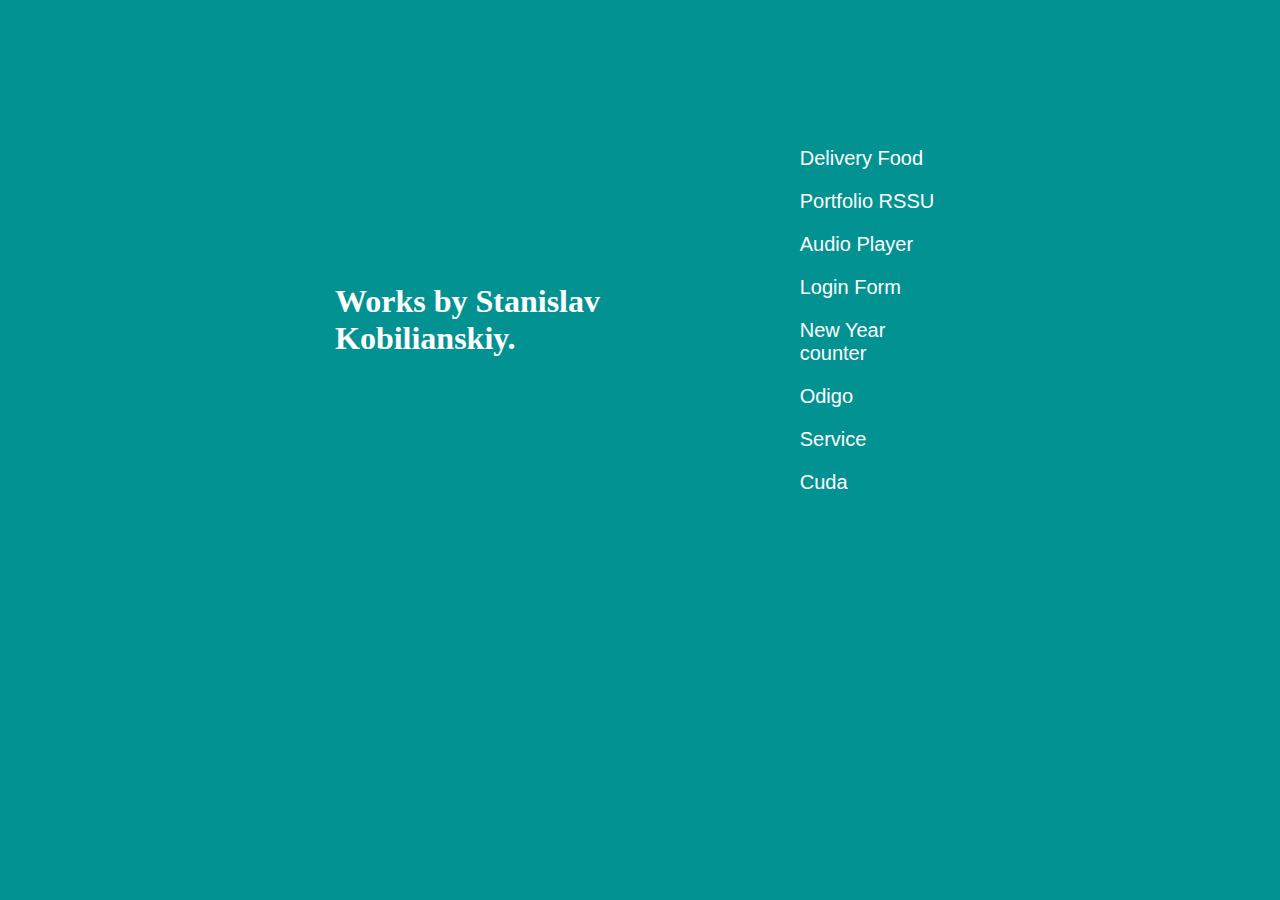
<file: index.html>
<!DOCTYPE html>
<html>
<head>
    <meta charset="UTF-8">
    <meta http-equiv="X-UA-Compatible" content="IE=edge">
    <meta name="viewport" content="width=device-width, initial-scale=1.0">
    <title>Works</title>
    <link rel="stylesheet" href="style.css">
</head>
<body>
<div class="wrapper">
    <div class="main">
        <div class="header main__element"><a href="index.html"><h1>Works by Stanislav Kobilianskiy.</h1></a></div>
        <div class="main__elements">
            <a href="DeliveryFood/index.html" target="_blank"><div class="main__element"><p>Delivery Food</p></div></a>
            <a href="rssu-portfolio/index.html" target="_blank"><div class="main__element"><p >Portfolio RSSU</p></div></a>
            <a href="audio player/index.html" target="_blank"><div class="main__element"><p>Audio Player</p></div></a>
            <a href="Login Form/index.html" target="_blank"><div class="main__element"><p >Login Form</p></div></a>
            <a href="New Year counter/index.html" target="_blank"><div class="main__element"><p >New Year counter</p></div></a>
            <a href="Odigo/index.html" target="_blank"><div class="main__element"><p >Odigo</p></div></a>
            <a href="Service/index.html" target="_blank"><div class="main__element"><p >Service</p></div></a>
            <a href="Vintik/index.html" target="_blank"><div class="main__element"><p >Cuda</p></div></a>
        </div>
    </div>
</div>
</body>
</html>
</file>
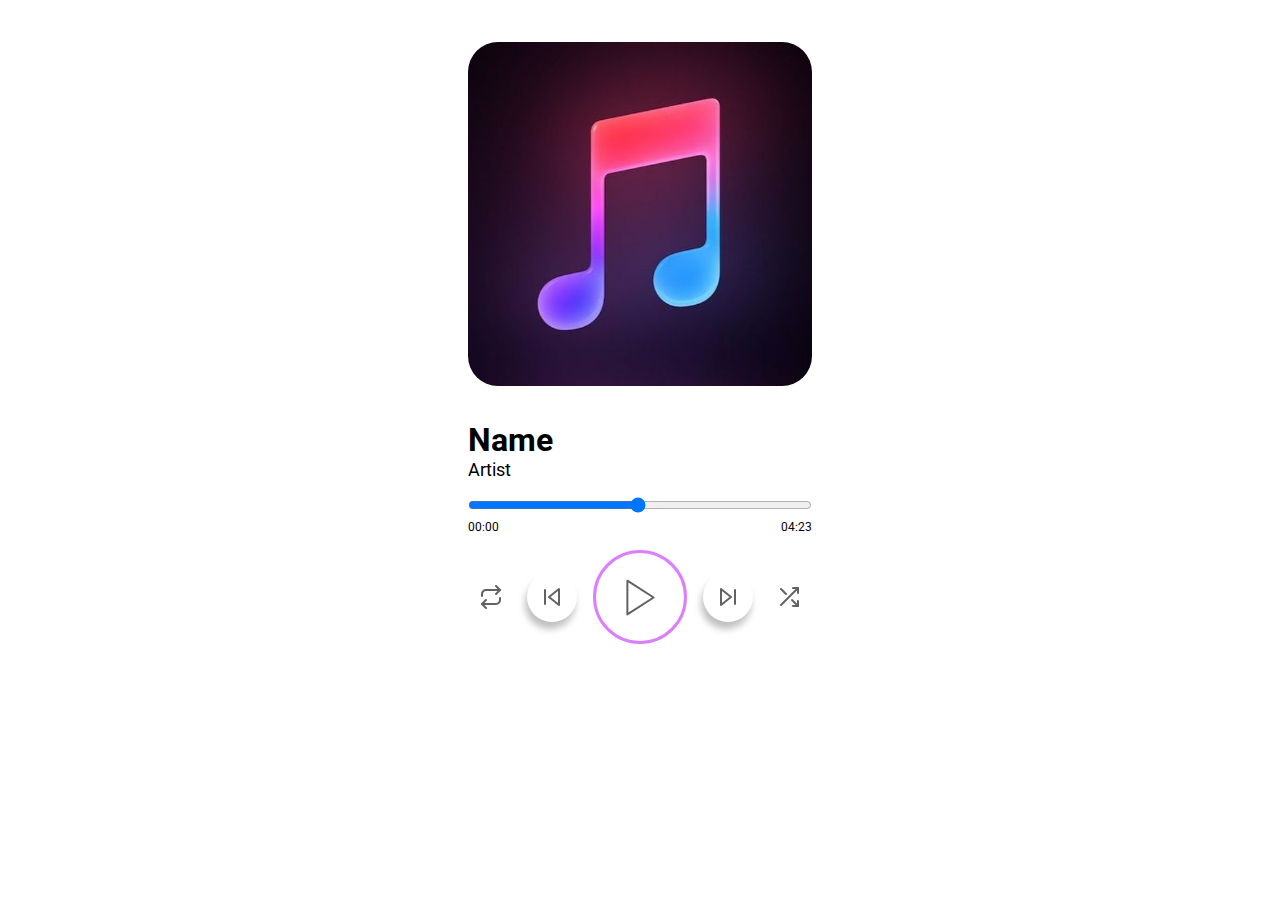
<file: audio player/index.html>
<!DOCTYPE html>
<html>
<head>
    <meta charset="UTF-8">
    <meta http-equiv="X-UA-Compatible" content="IE=edge">
    <meta name="viewport" content="width=device-width, initial-scale=1.0">
    <link rel="stylesheet" href="style.css">
    <link rel="preconnect" href="https://fonts.googleapis.com">
<link rel="preconnect" href="https://fonts.gstatic.com" crossorigin>
<link href="https://fonts.googleapis.com/css2?family=Roboto&display=swap" rel="stylesheet">
    <title>Audio player</title>
</head>
<body>
    <div class="wrapper">
        <div class="player">
            <div class="player__preview">
                <img class="preview-image" src="images/avatars-000606604806-j6ghpm-t500x500.jpg" alt="preview">
            </div>
            <div class="player__description">
                <h1 class="C">Name</h1>
                <h3 class="artist">Artist</h3>
            </div>
            <div class="player__progressbar">
                <input type="range" min="1" max="100" value="50" class="progressbar" id="myRange">
                <div class="timer">
                    <div class="timer__begin">00:00</div>
                    <div class="timer__end">04:23</div>
                </div>
            </div>
            <div class="player__control-buttons">
                <div class="option"><img src="images/repeat.svg" alt="repeat"></div>
                <div class="skip"><img src="images/skip-back.svg" alt="repeat"></div>
                <div class="play "><img src="images/play.svg" alt="repeat"></div>
                <div class="skip"><img src="images/skip-forward.svg" alt="repeat"></div>
                <div class="option"><img src="images/shuffle.svg" alt="repeat"></div>
            </div>
        </div>
        <div class="list"></div>
    </div>
</body>
</html>
</file>
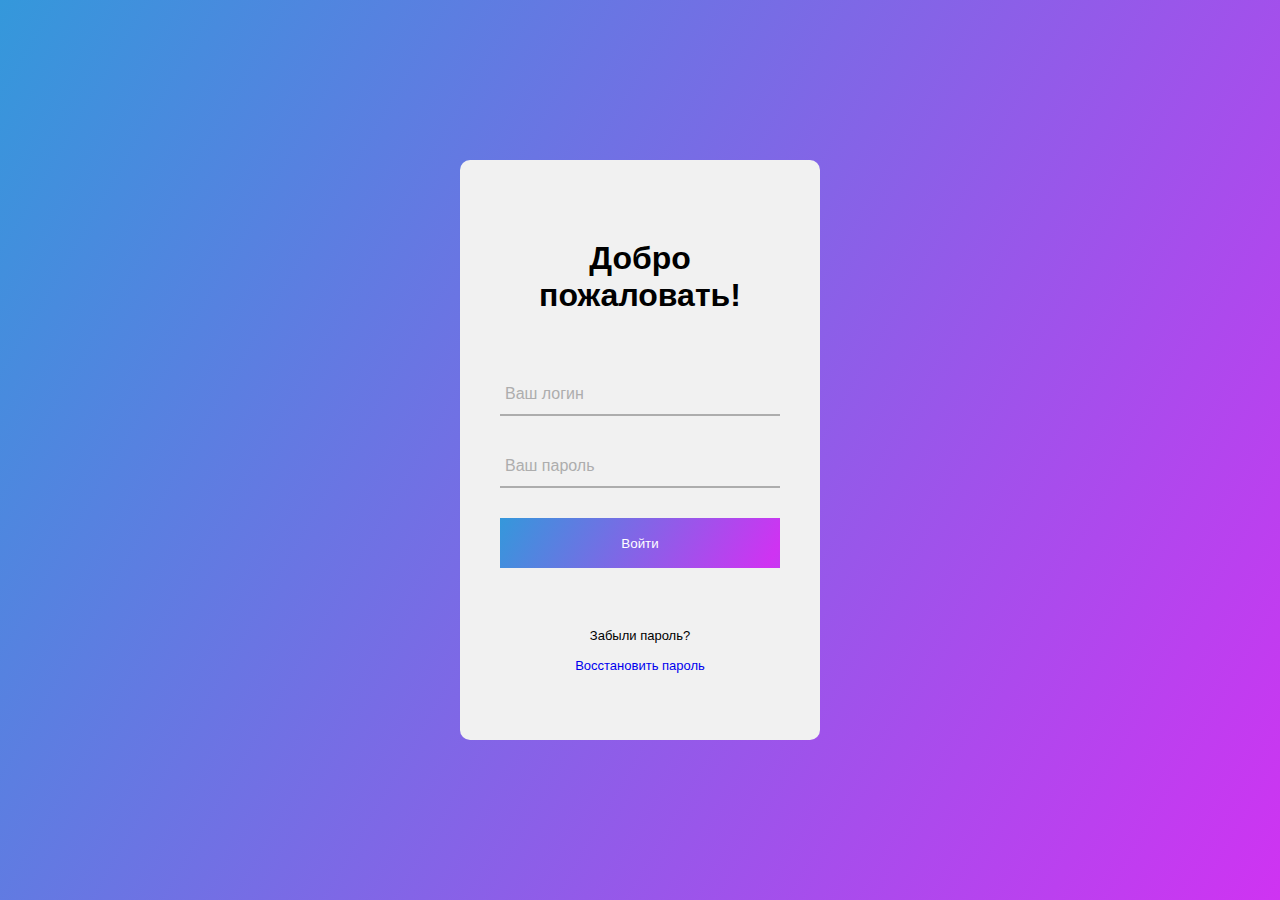
<file: Login Form/index.html>
<!DOCTYPE html>
<html dir="ltr" lang="ru">
  <head>
    <meta charset="utf-8">
    <title>Login form</title>
    <link rel="stylesheet" href="style.css">
    <script src="https://cdnjs.cloudflare.com/ajax/libs/jquery/3.4.1/jquery.min.js" charset="utf-8"></script>
  </head>
  <body>
    <form action="index.html" class="login-form">
      <h1>Добро пожаловать!</h1>
      <div class="txtb">
        <input type="text">
        <span data-placeholder="Ваш логин"></span>
      </div>
      <div class="txtb">
        <input type="password">
        <span data-placeholder="Ваш пароль"></span>
      </div>
      <input type="submit" class="logbtn" value="Войти">
      <script type="text/javascript">
        $(".txtb input").on("focus", function () {
          $(this).addClass("focus");
        });
        $(".txtb input").on("blur", function () {
          if ($(this).val() == "")
            $(this).removeClass("focus");
        });
      </script>
      <div class="bottom-text">Забыли пароль?
        <br>
        <br>
        <a href="#">Восстановить пароль</a>
      </div>
    </form>
  </body>
</html>
</file>
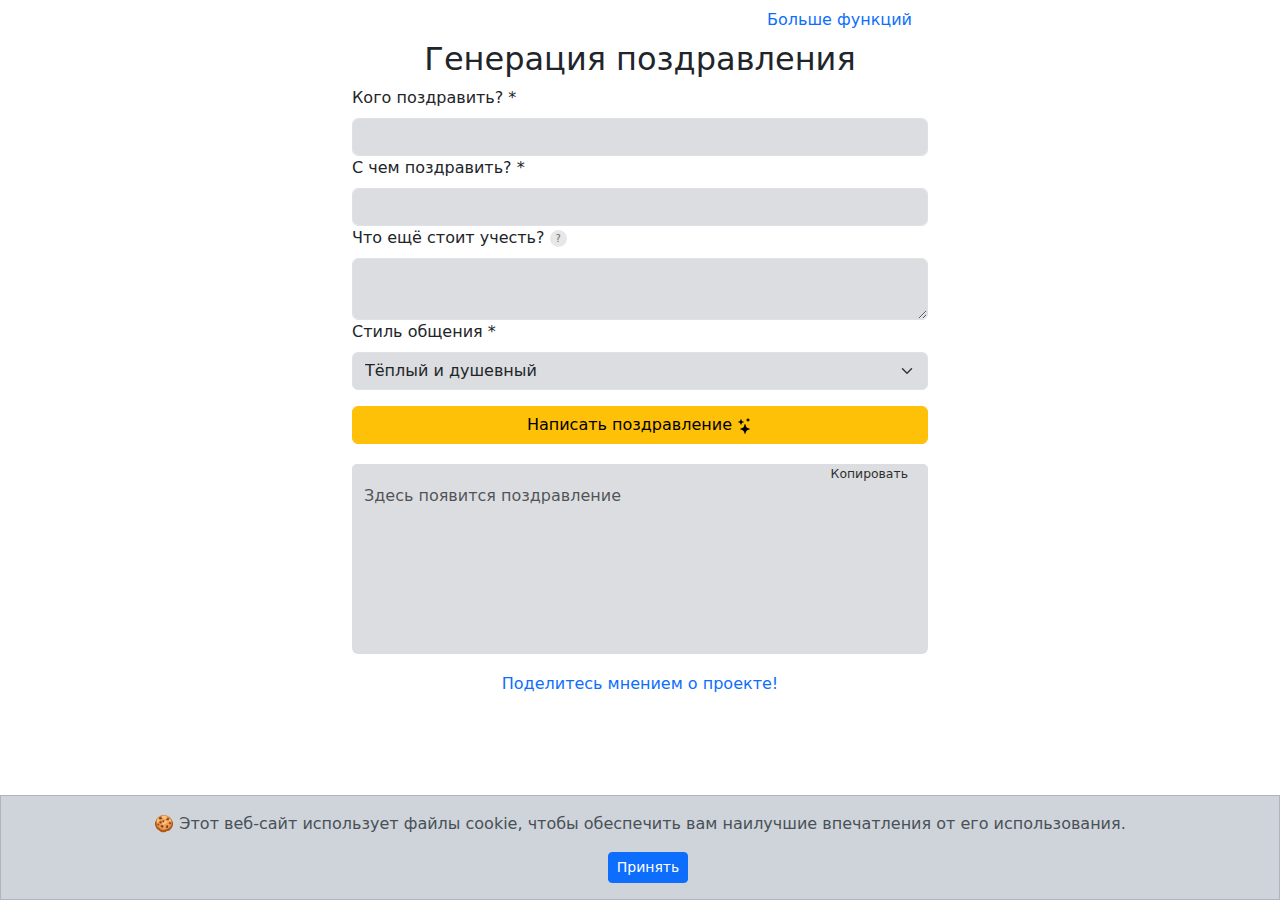
<file: MemoAI/index.html>
<!DOCTYPE html>
<html lang="en">
<head>
    <meta charset="UTF-8">
    <meta name="viewport" content="width=device-width, initial-scale=1">
    <title>Генерация поздравления</title>
    <link rel="apple-touch-icon" sizes="180x180" href="favicons/apple-touch-icon.png">
    <link rel="icon" type="image/png" sizes="32x32" href="favicons/favicon-32x32.png">
    <link rel="icon" type="image/png" sizes="16x16" href="favicons/favicon-16x16.png">
    <link rel="manifest" href="favicons/site.webmanifest">
    <link href="https://cdn.jsdelivr.net/npm/bootstrap@5.3.3/dist/css/bootstrap.min.css" rel="stylesheet" integrity="sha384-QWTKZyjpPEjISv5WaRU9OFeRpok6YctnYmDr5pNlyT2bRjXh0JMhjY6hW+ALEwIH" crossorigin="anonymous">
    <link rel="stylesheet" href="css/style.css">
    <!-- Yandex.Metrika counter -->
    <!-- /Yandex.Metrika counter -->
    <script src="https://cdn.jsdelivr.net/npm/bootstrap@5.3.3/dist/js/bootstrap.bundle.min.js" integrity="sha384-YvpcrYf0tY3lHB60NNkmXc5s9fDVZLESaAA55NDzOxhy9GkcIdslK1eN7N6jIeHz" crossorigin="anonymous"></script>
    <script src="https://cdn.jsdelivr.net/npm/@popperjs/core@2.11.8/dist/umd/popper.min.js"></script>
    <script type="text/javascript" src="https://vk.com/js/api/share.js?95" charset="windows-1251"></script>
<body>
    <div class="container-sm">
        <header class="d-flex flex-wrap justify-content-end">      
            <ul class="nav nav-pills">
              <li class="nav-item"><a data-bs-toggle="modal" data-bs-target="#functionsModal" href="#" class="nav-link">Больше функций</a></li>
            </ul>
          </header>

        <h2 class="text-center">Генерация поздравления</h2>
        <form class="myForm">
            <label for="name" class="form-label">Кого поздравить? *</label>
            <input type="text" id="name" name="name" class="form-control">
            <label for="holiday" class="form-label">С чем поздравить? *</label>
            <input type="text" name="holiday" id="holiday" class="form-control">
            <label for="description" class="form-label" >Что ещё стоит учесть? <button type="button" class="my_popover" data-bs-custom-class="custom-popover" 
                data-bs-toggle="popover" data-bs-trigger="hover" data-bs-placement="right" data-bs-content="Упомянуть про ужин вечером или рассказать что вас связывает с получателем.">?</button></label>
            <textarea name="description" id="add" class="form-control"></textarea>
            <label for="style" class="form-label">Стиль общения *</label>
            <select name="style" id="style" class="form-select" id="datalistOptions">
                <option value="Тёплый и душевный">Тёплый и душевный</option>
                <option value="Формальный">Формальный</option>
                <option value="Неформальный">Неформальный</option>
                <option value="Дружеский">Дружеский</option>
            </select>
            <div class="d-grid gap-2 mt-3">
                <button class="btn btn-warning" type="submit" id="sub_btn">
                    Написать поздравление
                    <svg xmlns="http://www.w3.org/2000/svg" width="16" height="16" fill="currentColor" class="bi bi-stars" viewBox="0 0 16 16">
                        <path d="M7.657 6.247c.11-.33.576-.33.686 0l.645 1.937a2.89 2.89 0 0 0 1.829 1.828l1.936.645c.33.11.33.576 0 .686l-1.937.645a2.89 2.89 0 0 0-1.828 1.829l-.645 1.936a.361.361 0 0 1-.686 0l-.645-1.937a2.89 2.89 0 0 0-1.828-1.828l-1.937-.645a.361.361 0 0 1 0-.686l1.937-.645a2.89 2.89 0 0 0 1.828-1.828zM3.794 1.148a.217.217 0 0 1 .412 0l.387 1.162c.173.518.579.924 1.097 1.097l1.162.387a.217.217 0 0 1 0 .412l-1.162.387A1.73 1.73 0 0 0 4.593 5.69l-.387 1.162a.217.217 0 0 1-.412 0L3.407 5.69A1.73 1.73 0 0 0 2.31 4.593l-1.162-.387a.217.217 0 0 1 0-.412l1.162-.387A1.73 1.73 0 0 0 3.407 2.31zM10.863.099a.145.145 0 0 1 .274 0l.258.774c.115.346.386.617.732.732l.774.258a.145.145 0 0 1 0 .274l-.774.258a1.16 1.16 0 0 0-.732.732l-.258.774a.145.145 0 0 1-.274 0l-.258-.774a1.16 1.16 0 0 0-.732-.732L9.1 2.137a.145.145 0 0 1 0-.274l.774-.258c.346-.115.617-.386.732-.732z"/>
                    </svg>
                </button>
            </div>
        </form>
        <div class="alert alert-warning mt-3" id="error" role="alert">
            Сервис временно недоступен. Приносим свои извенения.
          </div>
        <div class="response-container">
            <div class="toolbar">
                <button data-bs-toggle="modal" data-bs-target="#copyShareModal">
                    Копировать
                </button>
            </div>
            <textarea placeholder="Здесь появится поздравление" name="description" id="add" class="mt-1 form-control response"></textarea>
        </div> 
        <div class="d-flex flex-wrap justify-content-center">      
            <ul class="nav nav-pills">
              <li class="nav-item"><a data-bs-toggle="modal" data-bs-target="#feedBackModal" href="#" class="nav-link">Поделитесь мнением о проекте!</a></li>
            </ul>
        </div>
    </div>


    <!-- MODALS -->
    <div class="modal fade" id="copyShareModal" tabindex="-1" aria-labelledby="exampleModalLabel" aria-hidden="true">
        <div class="modal-dialog modal-dialog-centered">
            <div class="modal-content">
                <div class="modal-header">
                    <button type="button" class="btn-close" data-bs-dismiss="modal" aria-label="Close"></button>
                </div>
                <div class="modal-body">
                    <h3>Поздравление скопировано!</h3>
                    <p class="mt-3">Понравилось? Поделись с друзьями инструментом!</p>
                </div>
                <div class="modal-footer">
                    <p>Поделиться через: </p>
                    <script type="text/javascript">
                        document.write(VK.Share.button("https://memoai.ru/", {type: "custom", text: "<img src='https://vk.com/images/share_32_2x.png' width='28' height='28' alt='share icon' />"}));
                      </script>
                    <script async src="https://telegram.org/js/telegram-widget.js?22" data-telegram-share-url="https://memoai.ru" data-size="large" data-text="notext"></script>
                </div>
            </div>
        </div>
    </div>


    <div class="modal fade" id="functionsModal" tabindex="-1" aria-labelledby="exampleModalLabel" aria-hidden="true">
        <div class="modal-dialog modal-dialog-centered modal-fullscreen-sm-down">
            <div class="modal-content">
                <div class="modal-header">
                    <button type="button" class="btn-close" data-bs-dismiss="modal" aria-label="Close"></button>
                </div>
                <div class="modal-body">
                    <h5 class="mb-3"><strong>Скоро будут новые функции!</strong></h5>
                    <p><strong>Готовые сообщения в Telegram или WhatsApp</strong></p>
                    <ul>
                        <li>В день события пришлем готовое сообщение!</li>
                        <li>Добавьте получателей и заполните базовую информацию - мы подберем праздники и настроим автоматические уведомления!</li>
                    </ul>
                    <p><strong>Бесплатный доступ для первых пользователей:</strong></p>
                    <div id="functionsForm">
                        <p class="p-link" id="pLinkEmail">Уведоимить по почте</p>
                        <p class="p-link" id="pLinkPhone">Уведоимить по номеру телефона</p>
                    </div>
                    <div class="alert alert-warning mt-3" id="functionsFormError" role="alert">
                        Сервис временно недоступен. Приносим свои извенения.
                      </div>
                </div>
            </div>
        </div>
    </div>


    <div class="modal fade" id="feedBackModal" tabindex="-1" aria-labelledby="exampleModalLabel" aria-hidden="true">
        <div class="modal-dialog modal-dialog-centered modal-fullscreen-sm-down">
            <div class="modal-content">
                <div class="modal-header">
                    <button type="button" class="btn-close" data-bs-dismiss="modal" aria-label="Close"></button>
                </div>
                <div class="modal-body">
                    <h5 class="mb-3">Поделитесь мнением о проекте!
                        Будем рады, если у вас есть предложения, как нам стать лучше
                    </h5>
                    <form id="feedBackForm">
                        <label for="contact" class="form-label">Как с вами связаться (необязательно)</label>
                        <input type="text" id="feedBackForm_contact" name="contact" class="form-control">
                        <label for="contact" class="form-label">Отзыв</label>
                        <textarea name="feedback" id="feedback" class="form-control"></textarea>
                        <div class="d-grid gap-2 mt-3">
                            <button class="btn btn-warning" type="submit" id="feedB_sub_btn">
                                Отправить
                            </button>
                        </div>
                    </form>
                    <div class="alert alert-warning mt-3" id="feedBackFormError" role="alert">
                        Сервис временно недоступен. Приносим свои извенения.
                      </div>
                </div>
            </div>
        </div>
    </div>

    <div id="cb-cookie-banner" class="alert alert-dark text-center mb-0" role="alert">
        <p>&#x1F36A; Этот веб-сайт использует файлы cookie, чтобы обеспечить вам наилучшие впечатления от его использования.</p>
        <button type="button" class="btn btn-primary btn-sm ms-3" onclick="window.cb_hideCookieBanner()">
          Принять
        </button>
    </div>
    
    <svg xmlns="http://www.w3.org/2000/svg" style="display: none;">
        <symbol id="check-circle-fill" fill="currentColor" viewBox="0 0 16 16">
          <path d="M16 8A8 8 0 1 1 0 8a8 8 0 0 1 16 0zm-3.97-3.03a.75.75 0 0 0-1.08.022L7.477 9.417 5.384 7.323a.75.75 0 0 0-1.06 1.06L6.97 11.03a.75.75 0 0 0 1.079-.02l3.992-4.99a.75.75 0 0 0-.01-1.05z"/>
        </symbol>
        <symbol id="info-fill" fill="currentColor" viewBox="0 0 16 16">
          <path d="M8 16A8 8 0 1 0 8 0a8 8 0 0 0 0 16zm.93-9.412-1 4.705c-.07.34.029.533.304.533.194 0 .487-.07.686-.246l-.088.416c-.287.346-.92.598-1.465.598-.703 0-1.002-.422-.808-1.319l.738-3.468c.064-.293.006-.399-.287-.47l-.451-.081.082-.381 2.29-.287zM8 5.5a1 1 0 1 1 0-2 1 1 0 0 1 0 2z"/>
        </symbol>
        <symbol id="exclamation-triangle-fill" fill="currentColor" viewBox="0 0 16 16">
          <path d="M8.982 1.566a1.13 1.13 0 0 0-1.96 0L.165 13.233c-.457.778.091 1.767.98 1.767h13.713c.889 0 1.438-.99.98-1.767L8.982 1.566zM8 5c.535 0 .954.462.9.995l-.35 3.507a.552.552 0 0 1-1.1 0L7.1 5.995A.905.905 0 0 1 8 5zm.002 6a1 1 0 1 1 0 2 1 1 0 0 1 0-2z"/>
        </symbol>
      </svg>

    <script>
        const popoverTriggerList = document.querySelectorAll('[data-bs-toggle="popover"]');
        const popoverList = [...popoverTriggerList].map(popoverTriggerEl => {
            const popover = new bootstrap.Popover(popoverTriggerEl);
            popoverTriggerEl.addEventListener('shown.bs.popover', () => {
                setTimeout(() => {
                    popover.hide();
                }, 3500);
            });
            return popover;
        });
    </script>
    <script src="js/generateRequest.js"></script>
    <script src="js/copy.js"></script>
    <script src="js/claimContacts.js"></script>
    <script src="js/claimFeedBack.js"></script>
    <script async src="js/cookie-banner.js"></script>

</body>
</html>
</file>
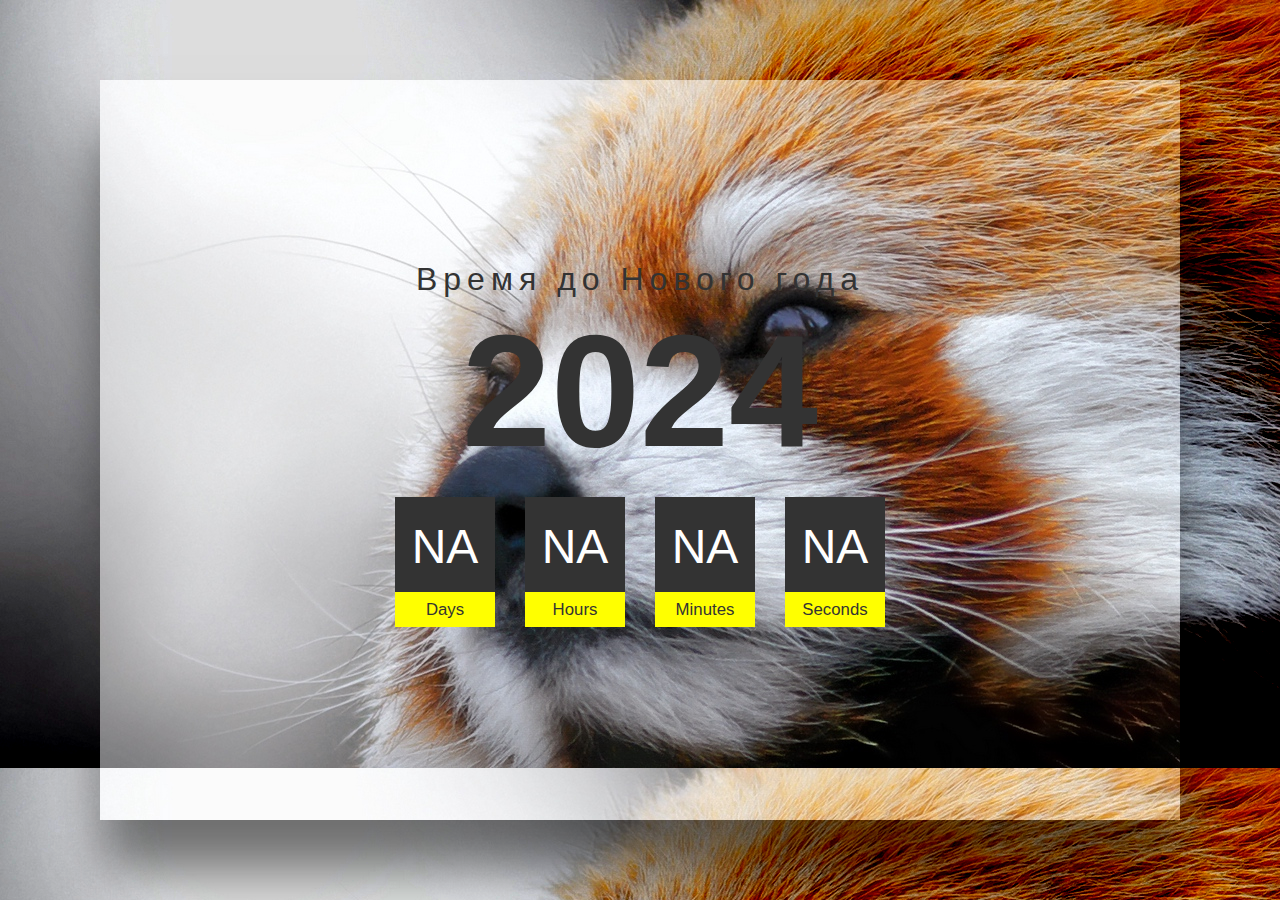
<file: New Year counter/index.html>
<!DOCTYPE html>
<html>
<head>
	<meta charset="utf-8"/>
	<title>Время</title>
	<link href="style.css" rel="stylesheet" type="text/css"/>
</head>
<body>
	<div class="container">
		<h2><span>Время до Нового года</span>2024</h2>
		<div class="countdown">
            <div id="day">NA</div>
			<div id="hour">NA</div>
			<div id="minute">NA</div>
			<div id="second">NA</div>
		</div>
	</div>
<script type="text/javascript">
	  var countDate = new Date('Jan 1, 2024 00:00:00').getTime();
       
    function newYear(){
        var now = new Date().getTime();
            gap = countDate - now;
        
            var second = 1000;
            var minute = second * 60;
            var hour = minute * 60;
            var day = hour * 24;
        
            var d = Math.floor(gap / (day));
            var h = Math.floor((gap % (day)) / (hour));
            var m = Math.floor((gap % (hour)) / (minute));
            var s = Math.floor((gap % (minute)) / second);
        
            document.getElementById('day').innerText = d;
            document.getElementById('hour').innerText = h;
            document.getElementById('minute').innerText = m;
            document.getElementById('second').innerText = s;
    }
       
       setInterval(function(){
           newYear();
       },1000)
</script>
</body>
<html>
</file>
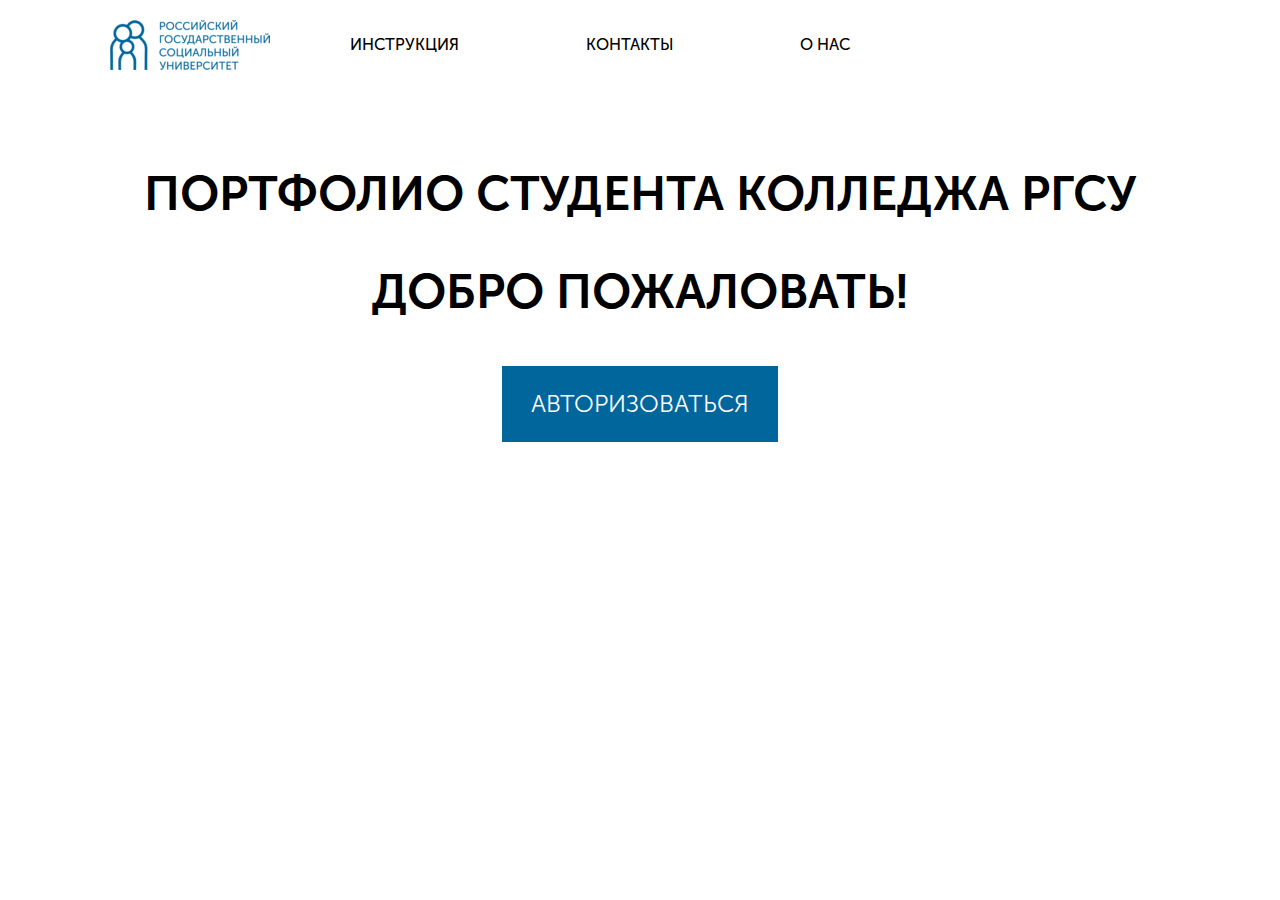
<file: rssu-portfolio/index.html>
<!DOCTYPE html>
<html>
<head>
    <meta charset="UTF-8">
    <meta http-equiv="X-UA-Compatible" content="IE=edge">
    <meta name="viewport" content="width=device-width, initial-scale=1.0">
    <title>Портфолио студента</title>
    <link rel="stylesheet" href="css/reset.css">
    <link rel="stylesheet" href="css/style.css">
    <script src="js/jquery.js"></script>
    <script src="js/main.js"></script>
</head>
<body>
    <div class="full_bg">
    <div class="full_bg__blur">
        <header class="header">
            <div class="wrapper">
                <div class="logo">
                    <a class="logo_link" href="#">
                            <img src="photos/logo.png" alt="">
                    </a>
                </div>
                <nav class="navbar">
                    <div class="navbar__items">
                        <a class="navbar__item" href="#"><div class="navbar__inner_item">Инструкция</div></a>
                        <a class="navbar__item" href="#"><div class="navbar__inner_item">Контакты</div></a>
                        <a class="navbar__item" href="#"><div class="navbar__inner_item">О нас</div></a>
                    </div>
                    <div class="navbar__burger">
                        <span></span>
                    </div>
                </nav>
            </div>
        </header>
        <main class="main">
            <div class="wrapper">
                <h1 class="main__header bold_text">Портфолио студента Колледжа РГСУ</h1>
                <div class="main__welcome bold_text">Добро пожаловать!</div>
                <div class="main__button" onclick="PopUpShow()">Авторизоваться</div>
            </div>
            <div class="main__modal">
                    <div class="main__modal_blur">
                        <div class="main__modal_block">
                            <div class="modal_wrapper">
                                <div class="main__modal_block_header">
                                    <div class="close_btn" onclick="PopUpHide()">
                                        <span></span>
                                    </div>
                                </div>
                                <p class="log_in">Войти</p>
                                <form class="log_in__form" action="">
                                    <input placeholder="ИМЯ ПОЛЬЗОВАТЕЛЯ" type="text">
                                    <input placeholder="ПАРОЛЬ" id="password-input" type="password"  name="password">
                                    <a href="#" class="password-control"></a>
                                    <input type="submit" value="ВОЙТИ">
                                </form>
                            </div>
                        </div>
                    </div>
            </div>
        </main>
    </div>
</div>
</body>
</html>
</file>
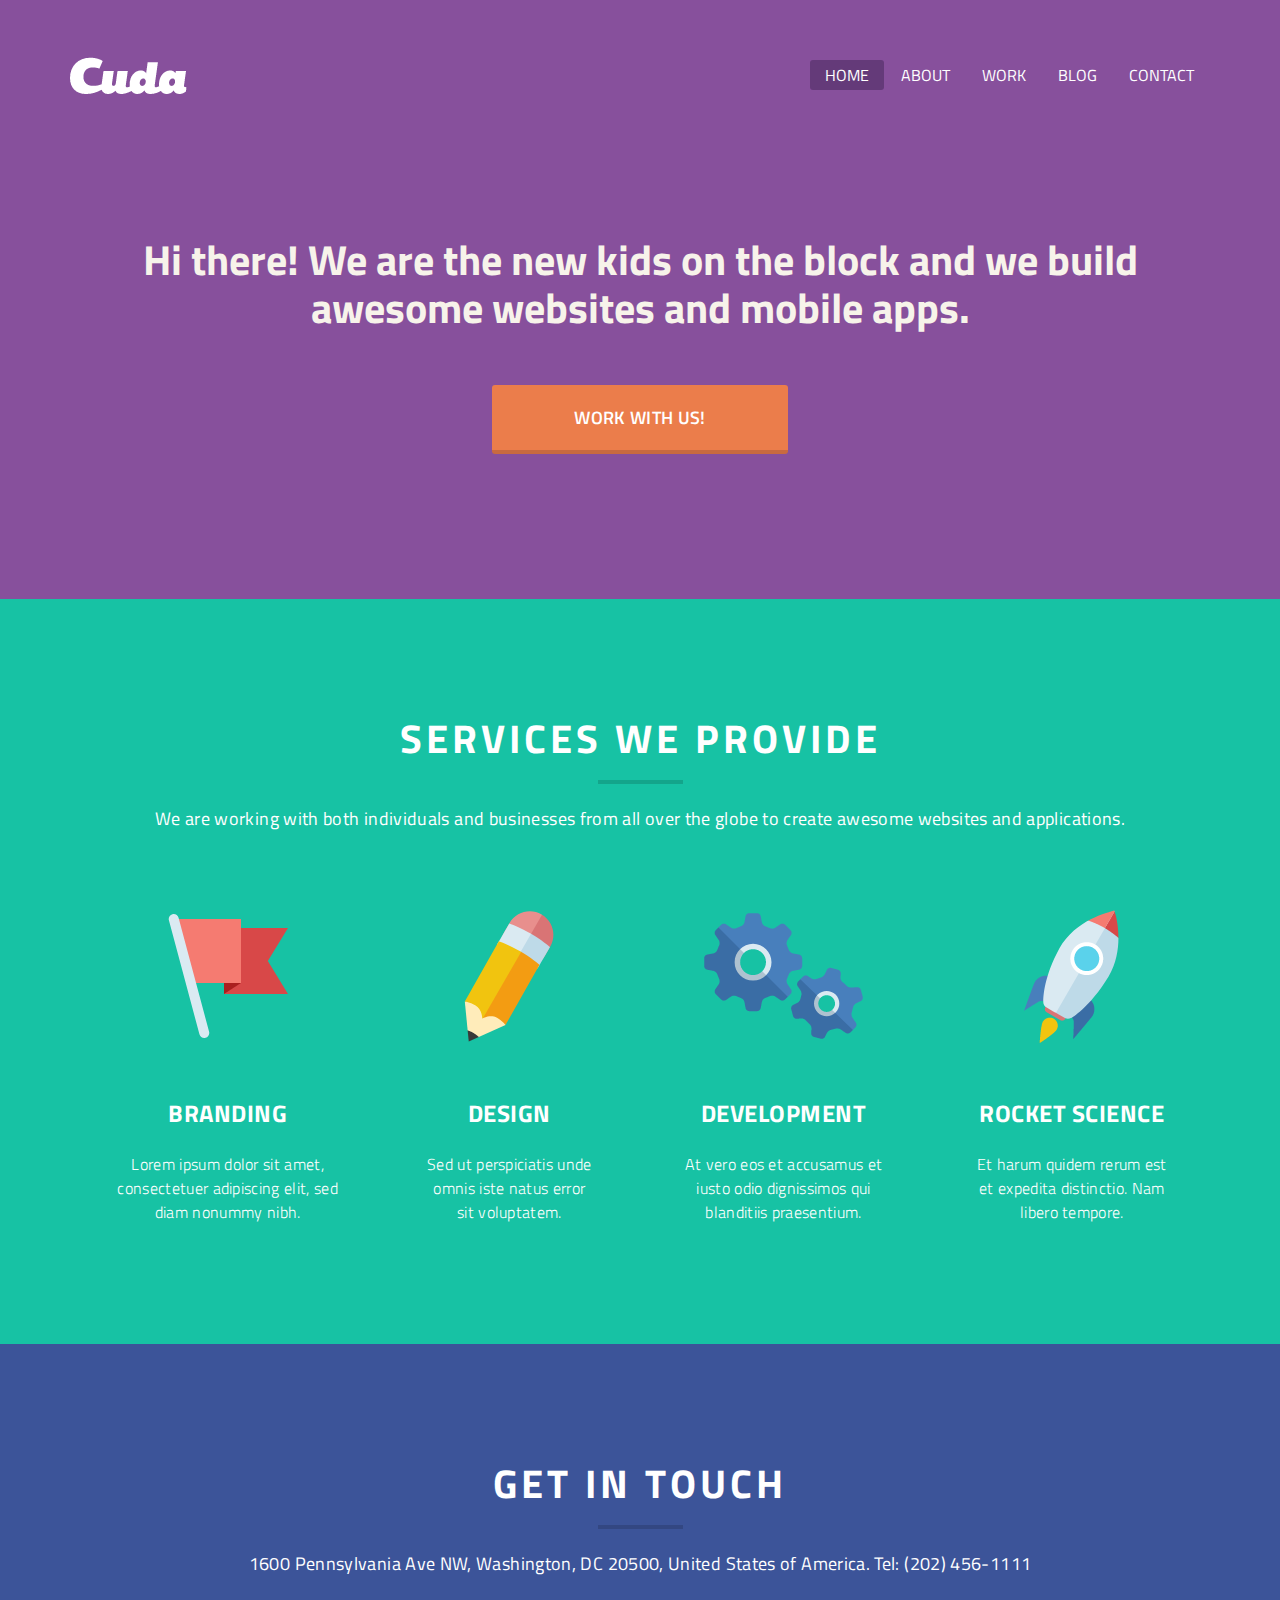
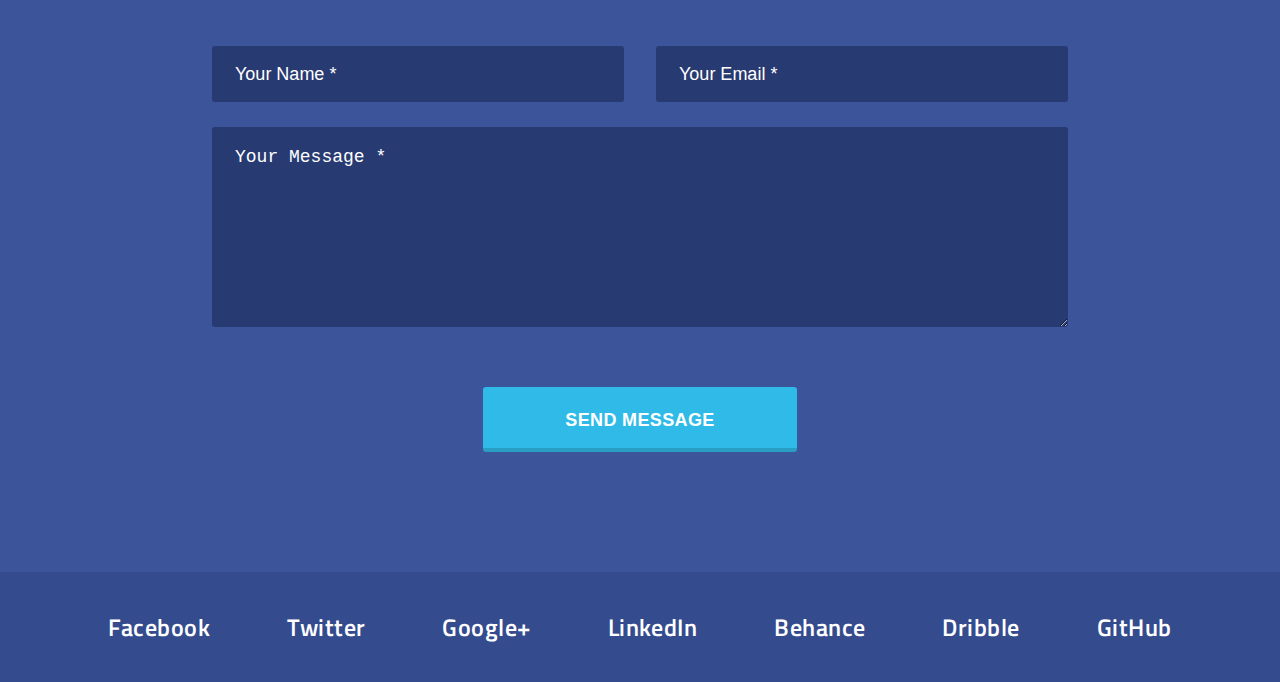
<file: Vintik/index.html>
<!DOCTYPE html>
<html lang="en">
<head>
	<meta charset="UTF-8">
	<meta name="viewport" content="width=device-width, initial-scale=1.0">
	<meta http-equiv="X-UA-Compatible" content="ie=edge">
	<title>Cuda</title>
	<!--Подключаем шрифт для сайта с Google fonts -->
	<link href="https://fonts.googleapis.com/css?family=Titillium+Web:300,400,600,700&display=swap" rel="stylesheet">
	<!--Подключаем таблицу стилей-->
	<link rel="stylesheet" href="styles/style.css">
</head>
<body>
	<!--Шапка сайта начало-->
	<header>
		<!--Wrapper для отступов справа и слева от контента (будет применяться и для последующих блоков сайта) начало-->
		<div class="wrapper">
			<div class="top_line">
			<!--Логотип начало-->
				<a href="#" title="logo"><img src="images/logo.png" alt="logo"></a>
			<!--Логотип конец-->
				<!--Навигация сайта начало-->
				<nav class="header_nav">
					<ul>
						<li class="active"><a href="">Home</a></li>
						<li><a href="">About</a></li>
						<li><a href="">Work</a></li>
						<li><a href="">Blog</a></li>
						<li><a href="">Contact</a></li>
					</ul>
				</nav>
				<!--Навигация сайта конец-->
			</div>
			<!--Параграф с конпкой в шапке начало-->		
			<div class="bottom_line">
				<p>Hi there! We are the new kids on the block and we build awesome websites and mobile apps.</p>
				<a href="#" class="button">WORK WITH US!</a>
			</div>
			<!--Параграф с конпкой в шапке конец-->
		</div>
		<!--Wrapper для отступов справа и слева от контента (будет применяться и для последующих блоков сайта) конец-->
	</header>
	<!--Первая секция с карточками (Services) начало-->
	<section class="services">
		<!--Тот самый Wrapper, который дает отступы начало-->
		<div class="wrapper">
			<!--Заголовок первой секции (Services) начало-->
			<h2>SERVICES WE PROVIDE</h2>
			<!--Заголовок первой секции (Services) конец-->
			<!--Описание к первой секции (Services) начало-->
			<p class="description">We are working with both individuals and businesses from all over the globe to create awesome websites and applications.</p>
			<!--Описание к первой секции (Services) конец-->
			<!--Блок с карточками начало-->
		<div class="services_list">
			<!--Первая карточка начало-->
				<div class="service_item">
					<div class="img">
						<img src="images/flag.png" alt="icon">
					</div>
						<h3 class="item_title">Branding</h3>
						<p class="item_description">Lorem ipsum dolor sit amet, consectetuer adipiscing elit, sed diam nonummy nibh.</p>
				</div>
				<!--Первая карточка конец-->
				<!--Вторая карточка начало-->
				<div class="service_item">
					<div class="img">
						<img src="images/pen.png" alt="icon">
					</div>
						<h3 class="item_title">Design</h3>
						<p class="item_description">Sed ut perspiciatis unde omnis iste natus error sit voluptatem.</p>
				</div>
				<!--Вторая карточка конец-->
				<!--Третья карточка начало-->
				<div class="service_item">
					<div class="img">
						<img src="images/3.png" alt="icon">
					</div>
						<h3 class="item_title">Development</h3>
						<p class="item_description">At vero eos et accusamus et iusto odio dignissimos qui blanditiis praesentium.</p>
				</div>
				<!--Третья карточка конец-->
				<!--Четвертая карточка начало-->
				<div class="service_item">
					<div class="img">
						<img src="images/4.png" alt="icon">
					</div>
						<h3 class="item_title">ROCKET SCIENCE</h3>
						<p class="item_description">Et harum quidem rerum est et expedita distinctio. Nam libero tempore.</p>
				</div>
				<!--Четвертая карточка конец-->
				</div>
				<!--Блок с карточками конец-->
		</div>
		<!--Тот самый Wrapper, который дает отступы конец-->
	</section>
	<!--Первая секция с карточками (Services) конец-->
	<!--Вторая секция с контактами (Contact) начало-->
	<section class="contact">
		<!--Тот самый Wrapper, который дает отступы начало-->
		<div class="wrapper">
			<!--Заголовок второй секции (Contact) начало-->
			<h2>GET IN TOUCH</h2>
			<!--Заголовок второй секции (Contact) конец-->
			<!--Описание ко второй секции (Contact) начало-->
			<p class="description">1600 Pennsylvania Ave NW, Washington, DC 20500, United States of America. Tel: (202) 456-1111</p>
			<!--Описание ко второй секции (Contact) начало-->
			<!--Контактная форма начало-->
			<form class="contact_form">
				<!--Текстовое поле с вводом имени начало-->
				<input type="text" placeholder="Your Name *" required />
				<!--Текстовое поле с вводом имени конец-->
				<!--Текстовое поле с вводом почты начало-->
				<input type="text" placeholder="Your Email *" required />
				<!--Текстовое поле с вводом почты конец-->
				<!--Поле для ввода сообщения начало--->
				<textarea placeholder="Your Message *"></textarea>
				<!--Поле для ввода сообщения конец--->
				<!--Кнопка для отправки данных с формы начало-->
				<div class="submit">
					<input type="submit" value="SEND MESSAGE" />
				</div>
				<!--Кнопка для отправки данных с формы конец-->
			</form>
			<!--Контактная форма конец-->
		</div>
		<!--Тот самый Wrapper, который дает отступы конец-->
	</section>
	<!--Вторая секция с контактами (Contact) конец-->
	<!--Подвал сайта начало-->
	<footer class="footer">
		<!--Тот самый Wrapper, который дает отступы начало-->
		<div class="wrapper">
			<!--Список социальных сетей для связи начало-->
			<nav class="footer_social">
				<ul>
					<li><a href="#">Facebook</a></li>
					<li><a href="#">Twitter</a></li>
					<li><a href="#">Google+</a></li>
					<li><a href="#">LinkedIn</a></li>
					<li><a href="#">Behance</a></li>
					<li><a href="#">Dribble</a></li>
					<li><a href="#">GitHub</a></li>
				</ul>
			</nav>
			<!--Список социальных сетей для связи начало-->
		</div>
		<!--Тот самый Wrapper, который дает отступы конец-->
	</footer>
	<!--Подвал сайта конец-->
</body>
</html>
</file>
<file: style.css>
*{
    padding: 0;
    margin: 0;
    box-sizing: border-box;
    text-decoration: none;
    background-color: rgb(3, 146, 146);
}
h1{
    color: rgb(255, 255, 255);
}
.wrapper{
    margin: 0 auto;
    width: 650px;
    height: 40em;
    display: flex;
    align-items: center;
    justify-content: center;
}
.main{
    display: flex;
}
.header{
    display: flex;
    justify-content: center;
    align-items: center;
}
.main__element{
    margin: 20px;
}
p{
    color: white;
    font-size: 20px;
    font-family: sans-serif;
}
p:hover{
    text-decoration: underline;
}
@media(max-width:650px){
    .wrapper{
        width: 300px;
        display: flex;
        flex-direction: column;
    }
    .main{
        flex-direction: column;
    }
}
</file>
<file: audio player/style.css>
*{
    margin: 0;
    padding: 0;
    box-sizing: border-box;
    font-family: 'Roboto', sans-serif;
}
.wrapper{
    margin: 0 auto;
    width: 428px;
}
.player{
    display: flex;
    align-items: center;
    flex-direction: column;
}
.player__preview{
    margin-top: 42px;
    margin-bottom: 35px;
    border-radius: 30px;
    width: 344px;
    height: 344px;
    overflow: hidden;
}
.preview-image{
    width: 100%;
    height: 100%;
    object-fit: cover;	
}
.player__description{
    display: flex;
    align-items: start;
    flex-direction: column;
    width: 344px;
    margin-bottom: 14px;
}
.name{
    font-style: normal;
    font-weight: normal;
    font-size: 36px;
    line-height: 42px;
}
.artist{
    font-style: normal;
    font-weight: normal;
    font-size: 18px;
    line-height: 21px;
}
.player__progressbar{
    width: 344px;
}
.timer{
    width: 344px;
    display: flex;
    justify-content: space-between;
    align-items: start;
    margin-bottom: 16px;
}
.timer__begin, .timer__end{
    font-style: normal;
    font-weight: normal;
    font-size: 12px;
    line-height: 14px;
}
.progressbar{
    width: 344px;
    height: 8px;
    border-radius: 5px;
    margin-bottom: 11px;
}
.player__control-buttons{
    display: flex;
    justify-content: space-around;
    align-items: center;
}
.player__control-buttons > div{
    margin: 0 8px;
}
.play{
    width: 94px;
    height: 94px;
    display:flex;
    align-items:center;
    justify-content: center;
    border: 3px solid #DD7DFF;
    border-radius: 50px;
}
.play:hover,.skip:hover,.option:hover{
    background-color: #e4e4e4;
    cursor: pointer;
}
.play:active,.skip:active,.option:active{
    background-color: #bebebe;
}
.skip{
    width: 50px;
    height: 50px;
    display: flex;
    align-items: center;
    justify-content: center;
    box-shadow: -2px 7px 7px rgba(0, 0, 0, 0.25);
    border-radius: 50px;
}
.option{
    width: 40px;
    height: 40px;
    display: flex;
    align-items: center;
    justify-content: center;
    border-radius: 50px;
}
</file>
<file: Login Form/style.css>
*{
  margin: 0;
  padding: 0;
  text-decoration: none;
  font-family: sans-serif;
  box-sizing: border-box;
}
body{
  min-height: 100vh;
  background-image: linear-gradient(120deg,#3498db,#cf33f2);
}
.login-form{
  width: 360px;
  background: #f1f1f1;
  height: 580px;
  padding: 80px 40px;
  border-radius: 10px;
  position: absolute;
  left: 50%;
  top: 50%;
  transform: translate(-50%,-50%);
}
.login-form h1{
  text-align: center;
  margin-bottom: 60px;
}
.txtb{
  border-bottom: 2px solid #adadad;
  position: relative;
  margin: 30px 0;
}
.txtb input{
  font-size: 15px;
  color: #333;
  border: none;
  width: 100%;
  outline: none;
  background: none;
  padding: 0 5px;
  height: 40px;
}
.txtb span::before{
  content: attr(data-placeholder);
  position: absolute;
  top: 50%;
  left: 5px;
  color: #adadad;
  transform: translateY(-50%);
  z-index: -1;
  transition: .5s;
}
.txtb span::after{
  content: '';
  position: absolute;
  top: 100%;
  left: 0px;
  width: 0%;
  height: 2px;
  background: linear-gradient(120deg,#3498db,#cf33f2);
  transition: .5s;
}
.focus + span::before{
  top: -5px;
}
.focus + span::after{
  width: 100%;
}
.logbtn{
	display: block; 
  width: 100%;
  height: 50px;
  border: none;
  background: linear-gradient(120deg,#3498db,#cf33f2,#3498db);
  background-size: 200%;
  color: #fff;
  outline: none;
  cursor: pointer;
  transition: .5s;
}
.logbtn:hover{
  background-position: right;
}
.bottom-text{
  margin-top: 60px;
  text-align: center;
  font-size: 13px;
}
</file>
<file: MemoAI/css/style.css>
.container-sm {
    max-width: 600px;
    margin: 0 auto;
}
.form-control{
    background-color: #DBDDE0;
}
.form-control:focus{
    border-color: black;
    box-shadow: none;
}
.form-select{
    background-color: #DBDDE0;
}
.form-select:focus{
    border-color: black;
    background-color: #ffffff;
    box-shadow: none;
} 
.response-container {
    position: relative;
    margin-top: 20px;
    margin-bottom: 10px;
}

/* Toolbar, который сливается с textarea */
.toolbar {
    position: absolute;
    top: 0;
    left: 0;
    width: 100%;
    height: 20px;
    background-color: #DBDDE0; /* Совпадает с textarea */
    display: flex;
    justify-content: flex-end;
    align-items: center;
    padding-right: 15px;
    border-top-left-radius: 5px;
    border-top-right-radius: 5px;
}

/* Стили кнопки */
.toolbar button {
    color: #303030;
    background: transparent;
    border: none;
    font-size: 0.775rem;
    cursor: pointer;
    padding: 5px;
}

/* Отступ сверху для текста, чтобы он не заходил на toolbar */
.response-container textarea {
    width: 100%;
    height: 190px;
    background-color: #DBDDE0;
    border: none;
    font-size: 1rem;
    padding-top: 20px; /* Учитываем высоту toolbar */
    box-sizing: border-box;
    -ms-overflow-style: none;
    scrollbar-width: none;
    resize: none;
    overflow-y: auto;
}

/* Скрытие скроллбара */
.response-container textarea::-webkit-scrollbar {
    display: none;
}


.response-container textarea:focus{
    background-color: #DBDDE0;
}
.my_popover{
    display: inline-block;
    text-align: center;
    background: #ffffff;
    border-radius: 100%;
    font-size: 10px;
    border: none;
    vertical-align: middle;
    color: #6b6b6b;
    background-color: #e7e7e7;
}
.my_popover:hover{
    background: #c9c9c9;
}
.custom-popover {
    --bs-popover-max-width: 200px;
    --bs-popover-body-padding-x: 2px;
    --bs-popover-body-padding-y: 2px;
    --bs-popover-bg: rgba(255, 255, 255, 0.9);
}

#error{
    display: none;    
}
#functionsFormError{
    display: none;    
}

.p-link{
    color: #3e5bff;
    cursor: pointer;
}
.p-link:hover{
    text-decoration: underline;
}

#feedback{
    height: 150px;
    resize: none;
}

#feedBackFormError{
    display: none;
}

#cb-cookie-banner {
    position: fixed;
    bottom: 0;
    left: 0;
    width: 100%;
    z-index: 999;
    border-radius: 0;
    display: none;
  }
</file>
<file: New Year counter/style.css>
*{
	margin: 0;
	padding: 0;
	font-family: "ComicSansMS", cursive, sans-serif;
}
body{
	background: #000 url(back.jpg);
	background-attachment: fixed;
	background-blend-mode: hard-light;
}
.container
{
	position: absolute;
	top: 80px;
	left:100px;
	right: 100px;
	bottom: 80px;
	background: url(back.jpg);
	background-attachment: fixed;
	display: flex;
	justify-content: center;
	align-items: center;
	flex-direction: column;
	box-shadow: 0 50px 50px rgba(0,0,0,0.5),
	            0 0 0 100px rgba(0,0,0,.1)

}
.container h2
{
	text-align: center;
	font-size: 10em;
	line-height: 0.7em;
	color: #333;
	margin-top: -80px;
}
.container h2 span
{
	display: block;
	font-weight: 300;
	letter-spacing: 6px;
	font-size: 0.2em;
}
.countdown
{
	display: flex;
	margin-top: 50px;
}
.countdown div
{
	position: relative;
	width: 100px;
	height: 100px;
	line-height: 100px;
	text-align: center;
	background: #333;
	color: #fff;
	margin: 0 15px;
	font-size: 3em;
	font-weight: 500;

}
.countdown div:before
{
	content: '';
	position: absolute;
	bottom: -30px;
	left: 0;
	width: 100%;
	height: 35px;
	background: #ff0;
	color: #333;
	font-size: 0.35em;
	line-height: 35px; 
	font-weight: 300;
}
.countdown #day:before
{
	content: 'Days';
}
.countdown #hour:before
{
	content: 'Hours';
}
.countdown #minute:before
{
	content: 'Minutes';
}
.countdown #second:before
{
	content: 'Seconds';
}
/*
@import url('https://fonts.googleapis.com/css?family=Poppins:100,200,300,400,500,600,700,800,900');
</file>
<file: rssu-portfolio/css/style.css>
@font-face {
	font-family: 'Museo Sans Cyrl 100';
	src: url('font/MuseoSansCyrl_100.otf');
}
@font-face {
	font-family: 'Museo Sans Cyrl 300';
	src: url('font/MuseoSansCyrl_300.otf');
}
@font-face {
	font-family: 'Museo Sans Cyrl 500';
	src: url('font/MuseoSansCyrl_500.otf');
}
@font-face {
	font-family: 'Museo Sans Cyrl 700';
	src: url('font/MuseoSansCyrl_700.otf');
}
@font-face {
	font-family: 'Museo Sans Cyrl 900';
	src: url('font/MuseoSansCyrl_900.otf');
}
body, html {
    height: 100%;
  }
.full_bg{
    height: 100%;
    background: #FFFFFF;
    background-position: center;
    background-repeat: no-repeat;
    background-size: cover;
}
.wrapper{
    width: 1060px;
    margin: 0 auto;
}
.header{
    background: white;
    height: 60px;
    width: 100%;
    padding: 20px 0px 20px 0px;
}
.header .wrapper{
    display: flex;

}
.navbar{
    display: flex;
    align-items: center;
}
.navbar__items{
    margin-left: 80px;
    width: 500px;
    display: flex;
    justify-content: space-between;
    align-items: center;
}
.navbar__item{
    font-family: 'Museo Sans Cyrl 500';
    text-transform: uppercase;
    text-decoration: none;
    color: rgb(0, 0, 0);
}

.navbar__item:hover{
    text-decoration: underline;
}
.navbar__burger{
    display: none;
    cursor: pointer;
}
.main{
    margin-top: 70px;
}
.main .wrapper{
    display: flex;
    align-items: center;
    justify-content: center;
    flex-direction: column;
    margin: 0 auto;
}
.bold_text{
    font-size: 48px;
    font-family: 'Museo Sans Cyrl 700';
    color: black;
    text-transform: uppercase;
    text-align: center;
}
.main__header{
    margin-bottom: 50px;
}
.main__welcome{
    margin-bottom: 50px;
}
.main__button{
    width: 276px;
    height: 76px;
    background: #00669B;
    display: flex;
    align-items: center;
    justify-content: center;
    font-size: 24px;
    font-family: 'Museo Sans Cyrl 300';
    color: white;
    text-transform: uppercase;
    cursor: pointer;
}
.main__modal{
    display: none;
    transition: all 0.3s ease 0s;
}
.main__modal.active{
    display: block;
}
.main__modal_blur{
    z-index: 50;
    display: flex;
    align-items: center;
    justify-content: center;
}
.main__modal_blur{
    width: 100%;
    height: 100%;
    position: fixed;
    overflow:hidden;
    top:0px;
    background-color: rgba(0, 0, 0, 0.4);
}
.main__modal_block{
    transition: all 1s ease 0s;
    position:absolute;
    z-index: 2;
    width: 400px;
    height: 470px;
    background: rgb(255, 255, 255);
    margin: 0 auto;
}
.close_btn{
    display: block;
    position: relative;
    width: 40px;
    height: 30px;
    z-index: 10;
    cursor: pointer;
}
.close_btn:after, .close_btn:before{
    content: '';
    background-color: rgb(0, 0, 0);
    position: absolute;
    width: 100%;
    height: 3px;
    left: 0;
    transition: all 0.3s ease 0s;
}
.close_btn:after{
    transform: rotate(45deg);
    top: 13.5px;
}
.close_btn:before{
    transform: rotate(-45deg);
    bottom: 13.5px;
}
.main__modal_block_header{
    display: flex;
    justify-content: flex-end;
    width: 350px;
    padding-top: 20px;
    margin: 0 auto;
}
.modal_wrapper{
    width: 350px;
    margin: 0 auto;
}
.log_in{
    font-family: 'Museo Sans Cyrl 500';
    font-size: 27px;
    text-transform: uppercase;
    text-align: center;
    margin-top: 70px;
}
input[type="text"]{
    width: 330px;
    height: 50px;
    border: #00669B 1px solid;
    font-family: 'Museo Sans Cyrl 300';
    padding-left: 20px;
    font-size: 20px;
}
input[type="password"]{
    width: 330px;
    height: 50px;
    border: #00669B 1px solid; 
    padding-left: 20px;
    font-size: 20px;
    font-family: 'Museo Sans Cyrl 300';
}
input[type="submit"]{
    width: 200px;
    height: 55px;
    background: #00669B;
    color: white;
    font-family: 'Museo Sans Cyrl 300';
    text-transform: uppercase;
    border: none; 
    outline: none;
}
input{
    margin-top: 40px;
}
.log_in__form{
    position: relative;
    display: flex;
    height: 100%;
    align-items: center;
    justify-content: space-between;
    flex-direction: column;
}
.password-control {
	position: absolute;
	top: 150px;
	right: 10px;
	display: inline-block;
	width: 20px;
	height: 20px;
	background: url(/rssu-portfolio/photos/eye.svg) 0 0 no-repeat;
}
.password-control.view {
	background: url(/rssu-portfolio/photos/eye-off.svg) 0 0 no-repeat;
}
@media(max-width:1120px){
    .wrapper{
        width: 960px;
        margin: 0 auto;
    }
}
@media(max-width:1020px){
    .wrapper{
        width: 860px;
        margin: 0 auto;
    }
}
@media(max-width:930px){
    .wrapper{
        width: 720px;
        margin: 0 auto;
    }
    .navbar__items{
        width: 400px;
    }
}
@media(max-width:820px){
    .wrapper{
        width: 660px;
        margin: 0 auto;
    }
    .navbar__items{
        width: 300px;
    }
    .bold_text{
        font-size: 38px;
    }
}

@media(max-width:768px){
    body {overflow: hidden;}
    .main__modal{
        z-index: 50;
    }
    .navbar{
        justify-content: space-between;
        align-items: center;
        margin-left: 0px;
    }
    .header .wrapper{
        justify-content: space-between;
    }
    .wrapper{
        width: 500px;
        margin: 0 auto;
    }
    .logo{
        z-index: 10;
    }
    .navbar__burger{
        display: block;
        position: relative;
        width: 40px;
        height: 30px;
        z-index: 10;
    }
    .navbar__burger span{
        background-color: rgb(0, 0, 0);
        position: absolute;
        width: 100%;
        height: 3px;
        left: 0;
        top: 14px;
        transition: all 0.3s ease 0s;
    }
    .navbar__burger:after, .navbar__burger:before{
        content: '';
        background-color: rgb(0, 0, 0);
        position: absolute;
        width: 100%;
        height: 3px;
        left: 0;
        transition: all 0.3s ease 0s;
    }
    .navbar__burger:after{
        bottom: 0;
    }
    .navbar__burger:before{
        top: 0;
    }
    .navbar__burger.active:before{
        transform: rotate(45deg);
        top: 13.5px;
    }
    .navbar__burger.active:after{
        transform: rotate(-45deg);
        bottom: 13.5px;
    }
    .navbar__burger.active span{
        transform: scale(0);
    }
    .navbar__items{
        margin-left: 0;
        position: fixed;
        top: -100%;
        left: 0;
        min-width: 100%;
        height: 100%;
        background: rgb(255, 255, 255);
        flex-direction: column;
        justify-content: start;
        transition: all 0.3s ease 0s;
    }
    .navbar__item{
        font-family: 'Museo Sans Cyrl 700';
        padding-bottom: 20px;
        font-size: 24px;
        line-height: 50px;
    }
    .navbar__items.active{
        top:0;
        padding-top: 200px;
    }
    .bold_text{
        font-size: 32px;
    }
    .main__modal_block{
        width: 100%;
        height: 100%;
    }
    .modal_wrapper{
        width: 550px;
        margin: 0 auto;
    }
    
    input[type="text"]{
        width: 550px;
        height: 50px;
    }
    input[type="password"]{
        width: 550px;
        height: 50px;
    }
    .main__modal_block_header{
        width: 100%;
    }
}
@media(max-width:668px){
    .header{
        height: 45px;
    }
    .wrapper{
        width: 400px;
        margin: 0 auto;
    }
    .modal_wrapper{
        width: 400px;
    }
    input[type="text"]{
        width: 350px;
        height: 50px;
    }
    input[type="password"]{
        width: 350px;
        height: 50px;
    }
    .password-control {
        position: absolute;
        right: 25px;
    }
}
@media(max-width:458px){
    .log_in{
        margin-top: 150px;
    }
    .wrapper{
        width: 300px;
        margin: 0 auto;
    }
    .logo img{
        width: 130px;
        margin-top: 5px;
    }
    .bold_text{
        font-size: 24px;
    }
    .main__button{
        width: 256px;
        height: 66px;
        font-size: 20px;
    }
    .modal_wrapper{
        width: 250px;
    }
    input[type="text"]{
        width: 250px;
        height: 40px;
    }
    input[type="password"]{
        width: 250px;
        height: 40px;
    }
    input[type="submit"]{
        width: 150px;
        height: 35px;
        font-size: 14px;
    }
    input{
        margin-top: 30px;
    }
    .password-control {
        position: absolute;
        top: 115px;
        right: 2px;
    }
}
@media(max-width:308px){
    .password-control {
        position: absolute;
        top: 100px;
        right: 2px;
    }
    .wrapper{
        width: 200px;
        margin: 0 auto;
    }
    .modal_wrapper{
        width: 200px;
    }
    input[type="text"]{
        width: 200px;
        height: 30px;
    }
    input[type="password"]{
        width: 200px;
        height: 30px;
    }
    .bold_text{
        font-size: 18px;
    }
    .main__button{
        width: 150px;
        font-size: 14px;
        height: 40px;
    }
    .main__header{
        margin-bottom: 50px;
    }
    .main__welcome{
        text-align: center;
        margin-bottom: 50px;
    }
    .logo img{
        width: 100px;
        margin-top: 5px;
    }
}
@media(max-height:500px){
    .log_in{
        margin-top: 10px;
        transition: all 0.2s ease 0s;
    }
    
}
</file>
<file: Vintik/styles/style.css>
/*Подключаем таблицу сброса стилей для браузера находится рядом с таблицей style.css в папке styles*/
@import "reset.css";
/*Подключаем шрифт ко всем элементам сайта*/
body{
	font-family: 'Titillium Web', sans-serif;
}
/*Подгоняем Wrapper для каждого блока сайта (ширина и центрирование)*/
.wrapper{
	max-width: 1140px;
	width: calc(100% - 40px);
	margin: 0 auto;
}
/*Стилизуем самую верхнюю часть футера логотип + навигация, отображаем в ряд и с отступами между собой*/
.top_line{
	display: flex;
	align-items: center;
	justify-content: space-between;
	min-height: 150px;
}
/*Даем фоновый цвет шапке сайта*/
header{
	background: #87509c;
}
/*Стилизуем шрифт навигации сайта*/
.header_nav{
	font-size: 16px;
	line-height: 16px;
	color: #ffffff;
	text-transform: uppercase;
	font-weight: 400;
}
/*Стилизуем ссылки в навигации отключаем подчеркивание ссылок и цвет шрифта делаем наследуемым от основного блока*/
.header_nav a{
	text-decoration: none;
	color: inherit;
}
/*Отображаем список в навигации в строку*/
.header_nav ul{
	display: flex;
}
/*Каждому элементу в навигации прописываем отступы справа и слева + высоту*/
.header_nav ul li{
	padding-left: 15px;
	padding-right: 15px;
	height: 30px;
	line-height: 30px;
	transition: background 300ms ease-in-out;
	margin: 0 1px;
}
/*Первому элементу (Home) прописываем рамку + цвет фона*/
.header_nav ul li.active{
	background: #643a79;
	border-radius: 3px;
}
/*Всем элементам прописываем рамку + цвет фона при НАВЕДЕНИИ*/
.header_nav ul li:hover{
	background: #643a79;
	border-radius: 3px;
	transition: background 300ms ease-in-out;
}
/*Для нижней части шапки сайта прописываем центрирование текста и отступы сверху и снизу*/
.bottom_line{
	text-align: center;
	padding-top: 85px;
	padding-bottom: 145px;
}
/*Для параграфа нижней части сайта прописываем шрифты, цвет шрифта, и отступ снизу до кнопки*/
.bottom_line p{
	font-size: 42px;
	line-height: 48px;
	color: #f7f3ea;
	font-weight: 700;
	margin-bottom: 54px;
}
/*Прописываем стили для кнопки шапки*/
.button{
	display: inline-block;
	padding-left: 82px;
	padding-right: 82px;
	background: #eb7d4b;
	height: 65px;
	line-height: 65px;
	font-size: 18px;
	letter-spacing: 0.02em;
	border-radius: 3px;
	text-decoration: none;
	color: #fff;
	font-weight: 600;
	border-bottom: 4px solid #c86a40;
	transition: background 300ms ease-in-out;
}
/*Прописываем стили для кнопки в шапке при НАВЕДЕНИИ*/
.button:hover{
	border-bottom: 4px solid #c86a40;
	background: #c86a40;
	transition: background 300ms ease-in-out;
}
/*Для первой секции (Services) прописываем фон, отступы + центрирование текста*/
section.services{
	background: #17c2a4;
	padding: 120px 0;
	text-align: center;
}
/*Для заголовка первой секции прописываем стили*/
section.services h2{
	font-size: 40px;
	line-height: 1;
	color: #fff;
	letter-spacing: 0.1em;
	font-weight: 700;
	margin-bottom: 23px;
	padding-bottom: 25px;
	position: relative;
}
/*Делаем подчеркивание под заголовком*/
section.services h2:after{
	content: "";
	display: block;
	width: 85px;
	height: 4px;
	background: rgba(0,0,0,0.15);
	position: absolute;
	left:50%;
	margin-left: -42px;
	bottom:0;
}
/*Стилизуем шрифт и отступ снизу для описания первой секции (Services)*/
section.services .description{
	font-size: 18px;
	line-height: 24px;
	color: #fff;
	letter-spacing: 0.02em;
	font-weight: 400;
	margin-bottom: 70px;
}
/*Отображаем карточки в строку с отступами между друг другом*/
section.services .services_list{
	display: flex;
	align-items: flex-start;
	justify-content: space-between;
}
/*Задаем ширинку каждой отдельной карточки*/
section.services .services_list .service_item{
	width: calc(25%-15px);
}
/*Стилизуем картинку карточки, ее отображение и отступы снизу*/
section.services .services_list .service_item .img{
	height: 150px;
	display: flex;
	align-items: center;
	justify-content: center;
	margin-bottom: 50px;
}
/*Стилизуем шрифт и отступ снизу для заголовка каждой карточки*/
section.services .services_list .service_item .item_title{
	color: #fff;
	font-size: 24px;
	font-weight: 700;
	letter-spacing: 0.02em;
	text-transform: uppercase;
	margin-bottom: 27px;
}
/*Стилизуем шрифт и отступы справа и слева для описания карточки*/
section.services .services_list .service_item .item_description{
	color: #fff;
	font-size: 16px;
	line-height: 24px;
	font-weight: 300;
	letter-spacing: 0.02em;
	padding-left: 38px;
	padding-right: 38px;
	box-sizing: border-box;
}
/*Применяем стили для фона, ценрирования текста и отступов второй секции (Contact)*/
section.contact{
	background: #3c5499;
	padding: 120px 0;
	text-align: center;
}
/*Стилизуем шрифт и отступы для заголовка второй секции (Contact)*/
section.contact h2{
	font-size: 40px;
	line-height: 1;
	color: #fff;
	letter-spacing: 0.1em;
	font-weight: 700;
	margin-bottom: 23px;
	padding-bottom: 25px;
	position: relative;
}
/*Добавляем подчеркивание под заголовком*/
section.contact h2:after{
	content: "";
	display: block;
	width: 85px;
	height: 4px;
	background: rgba(0,0,0,0.15);
	position: absolute;
	left:50%;
	margin-left: -42px;
	bottom:0;
}
/*Стилизуем шрифт и отступ снизу для описания второй секции (Contact)*/
section.contact .description{
	font-size: 18px;
	line-height: 24px;
	color: #fff;
	letter-spacing: 0.02em;
	font-weight: 400;
	margin-bottom: 70px;
}
/*Задаем расположение контактной формы второй секции (Contact)*/
section.contact .contact_form{
display: flex;
flex-wrap: wrap;
justify-content: space-between;
max-width: 856px;
margin: 0 auto;
}
/*Применяем стили для ввода имени и почты*/
section.contact .contact_form input[type="text"], section.contact .contact_form input[type="email"]{
	width: calc(50% - 16px);
	margin-bottom: 25px;
	background: #273a71;
	color: #fff;
	border-radius: 3px;
	border: 0;
	padding-left: 23px;
	height: 56px;
	line-height: 56px;
	font-size: 18px;
	box-sizing: border-box;
}
/*Задаем цвет текста и его ширину для браузеров каждого поля ввода формы*/
input::-webkit-input-placeholder, textarea::-webkit-input-placeholder { /* Chrome/Opera/Safari */
  color: #fff;
  font-size: 18px;
}
input::-moz-placeholder, textarea::-moz-placeholder { /* Firefox 19+ */
  color: #fff;
  font-size: 18px;
}
input:-ms-input-placeholder, textarea:-ms-input-placeholder { /* IE 10+ */
  color: #fff;
  font-size: 18px;
}
input:-moz-placeholder, textarea:-moz-placeholder { /* Firefox 18- */
  color: #fff;
  font-size: 18px;
}
/*Задаем стили для поля ввода сообщения*/
section.contact .contact_form textarea{
	width: 100%;
	margin-bottom: 60px;
	background: #273a71;
	color: #fff;
	border-radius: 3px;
	border: 0;
	padding-left: 23px;
	height: 200px;
	line-height: 56px;
	font-size: 30px;
	box-sizing: border-box;
}
/*Задаем ширину и центрирование текста для блока кнопки*/
section.contact .contact_form .submit{
	width: 100%;
	text-align: center;
}
/*Стилизуем кнопку*/
section.contact .contact_form input[type="submit"]{
	border: 0;
	display: inline-block;
	padding-left: 82px;
	padding-right: 82px;
	background: #30bae7;
	height: 65px;
	line-height: 65px;
	font-size: 18px;
	letter-spacing: 0.02em;
	border-radius: 3px;
	text-decoration: none;
	color: #fff;
	font-weight: 600;
	border-bottom: 4px solid #299ec4;
	transition: background 300ms ease-in-out;

}
/*Задаем стили для кнопки при наведении*/
section.contact .contact_form input[type="submit"]:hover{
	background: #299ec4;
	transition: background 300ms ease-in-out;
}
/*Задаем фон подвалу*/
footer.footer{
	background: #344b8e;
}
/*Стилизуем шрифт в подвале*/
.footer_social{
	font-size: 24px;
	letter-spacing: 0.02em;
	font-weight: 600;
	color: #fff;
}
/*Растягиваем в строку все элементы подвала*/
.footer_social ul{
	min-height: 110px;
	display: flex;
	justify-content: space-around;
	align-items: center;
}
/*Убираем подчеркивание ссылок и цвет делаем наследственным от ul*/
footer.footer a{
	text-decoration: none;
	color: inherit;
}
/*Меняем цвет шрифта ссылок подвала при наведении*/
footer.footer a:hover{
	color: #30b7e5;
}
</file>
